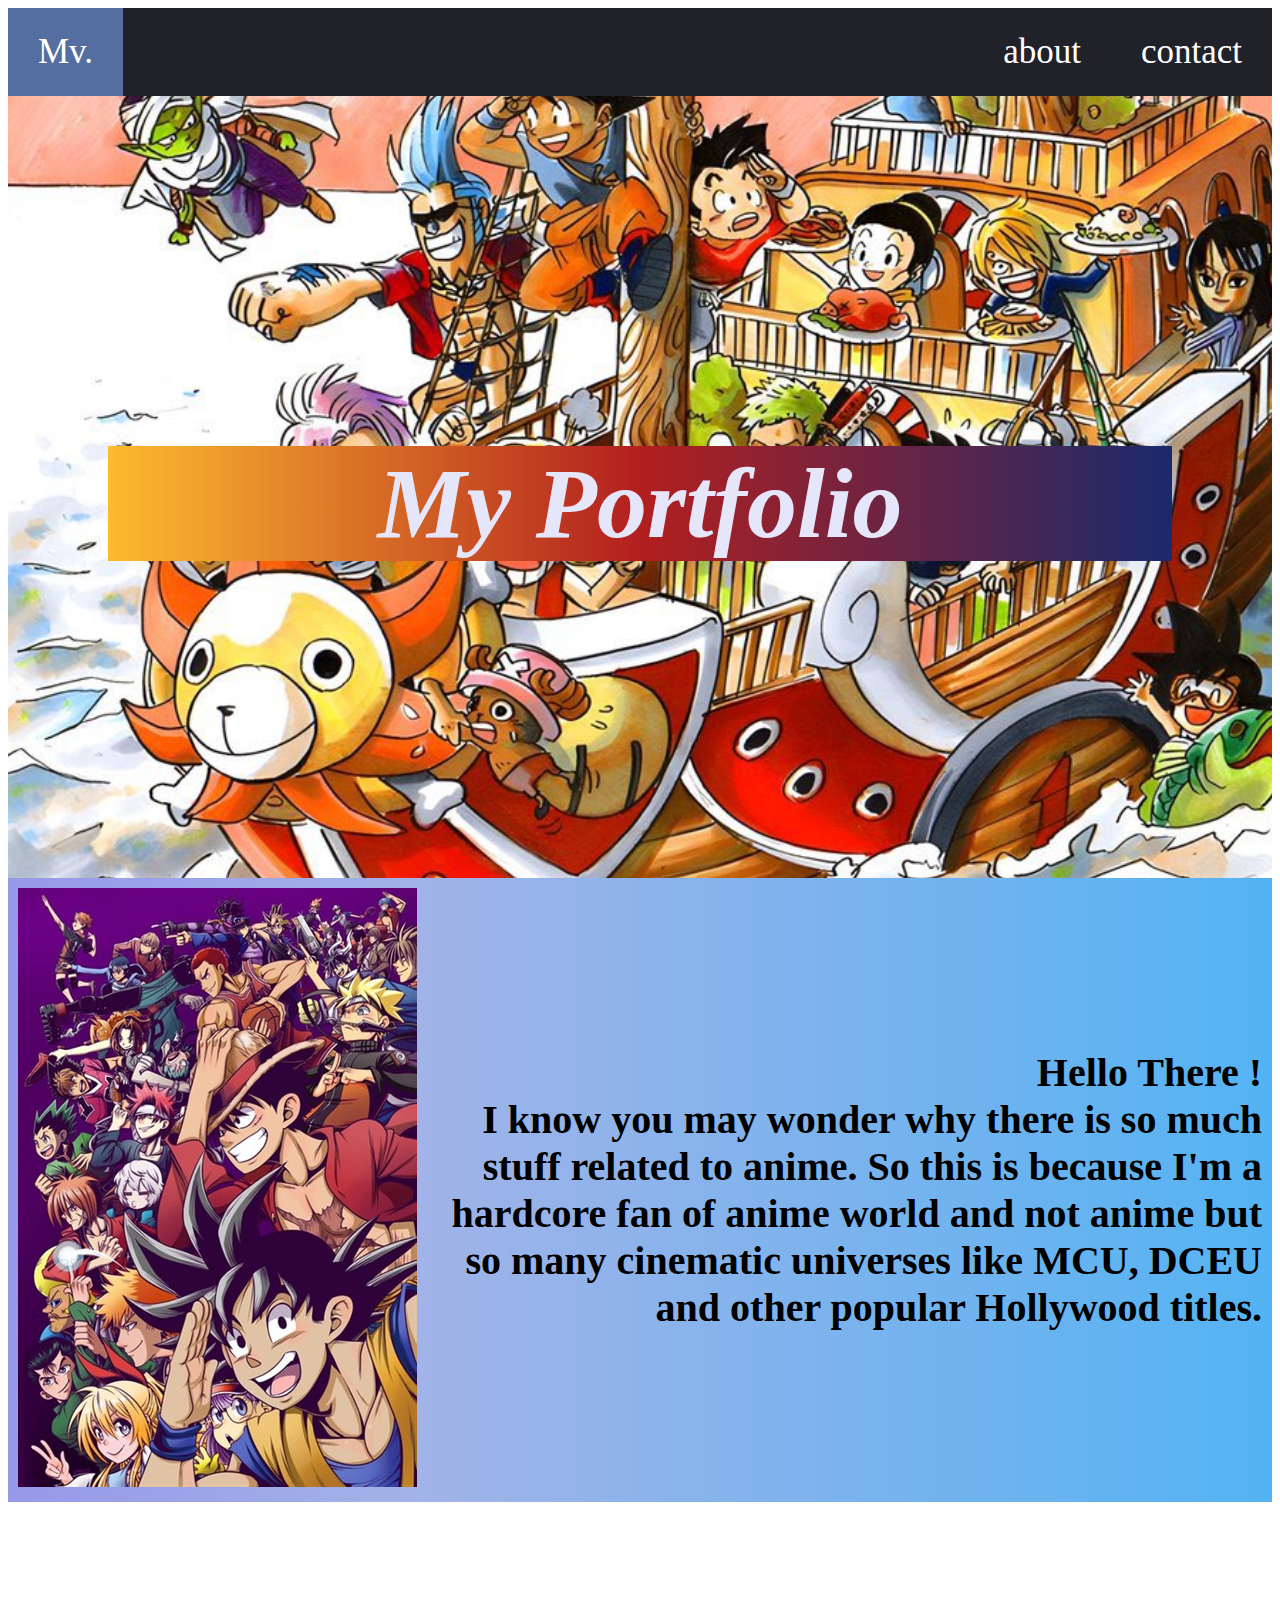
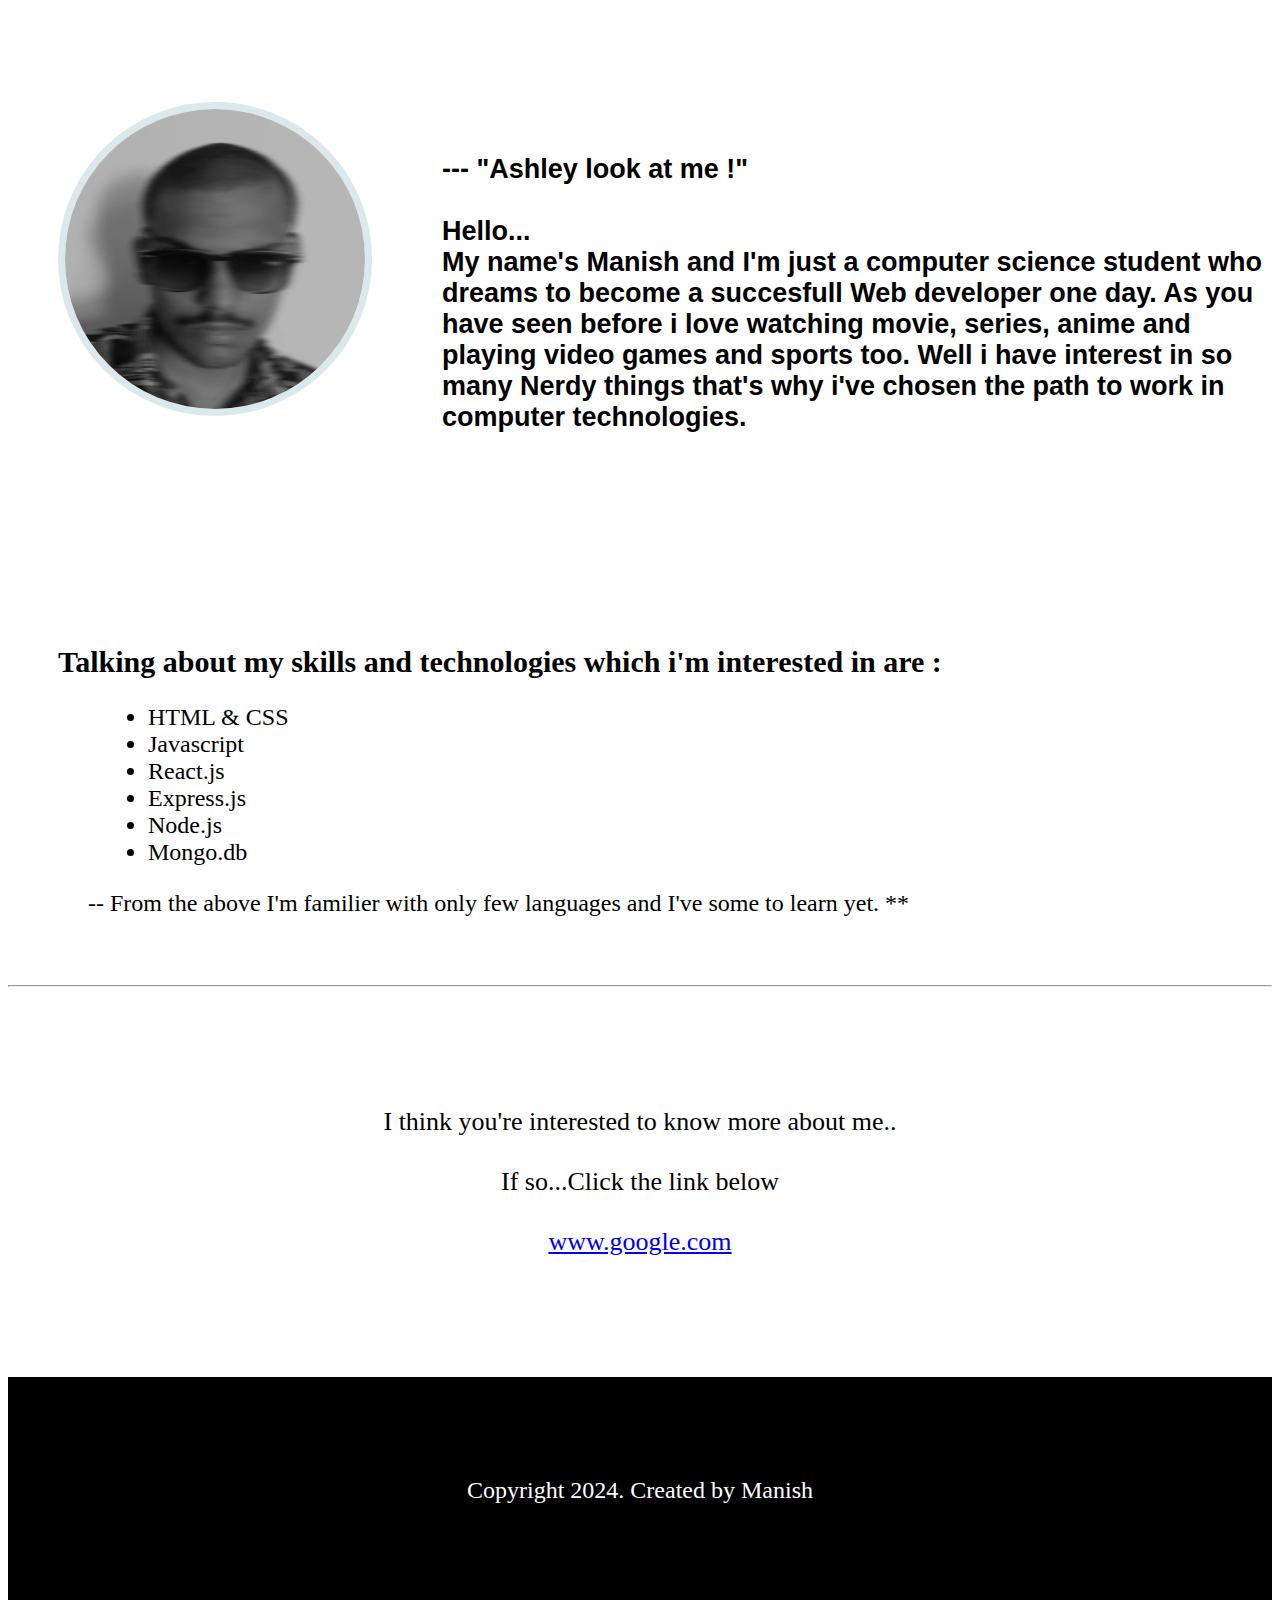
<file: My Portfolio/index.html>
<!DOCTYPE html>
<html lang="en">
  <head>
    <meta charset="UTF-8" />
    <meta name="viewport" content="width=device-width, initial-scale=1.0" />
    <title>Document</title>
    <link rel="stylesheet" href="style.css" />
  </head>
  <body>
    <div class="navb">
      <ul class="navb">
        <li id="navb" class="mv"><a class="active" href="#home">Mv.</a></li>
        <li id="navb" class="contact"><a href="#contact">contact</a></li>
        <li id="navb" class="about"><a href="#about">about</a></li>
      </ul>
    </div>

    <div class="one">
      <h1 class="myPort">My Portfolio</h1>
    </div>

    <div class="two">
      <div><img class="verse" src="anime verse.jpg" alt="" /></div>
      <div>
        <h1 class="des">
          Hello There ! <br />
          I know you may wonder why there is so much stuff related to anime. So
          this is because I'm a hardcore fan of anime world and not anime but so
          many cinematic universes like MCU, DCEU and other popular Hollywood
          titles.
        </h1>
      </div>
    </div>

    <div class="three">
      <div class="pp">
        <img src="IMG_20231022_113256_252.jpg" alt="" class="myImg" />
      </div>
      <div class="intro">
        <h2 class="intro">
          --- "Ashley look at me !" <br /><br />
          Hello... <br />My name's Manish and I'm just a computer science
          student who dreams to become a succesfull Web developer one day. As
          you have seen before i love watching movie, series, anime and playing
          video games and sports too. Well i have interest in so many Nerdy
          things that's why i've chosen the path to work in computer
          technologies.
        </h2>
      </div>
    </div>

    <div class="four">
      <h2 class="techs">
        Talking about my skills and technologies which i'm interested in are :
      </h2>
      <ul class="skills">
        <li>HTML & CSS</li>
        <li>Javascript</li>
        <li>React.js</li>
        <li>Express.js</li>
        <li>Node.js</li>
        <li>Mongo.db</li>
      </ul>
      <p class="reality">
        -- From the above I'm familier with only few languages and I've some to
        learn yet. **
      </p>
      <br /><br />
      <hr />
    </div>

    <div class="five">
      <p class="five">
        I think you're interested to know more about me.. <br /><br />
        If so...Click the link below <br /><br />
        <a href="www.google.com">www.google.com</a>
      </p>
    </div>
    <div class="six">
      <p class="six">Copyright 2024. Created by Manish</p>
    </div>
  </body>
</html>
</file>
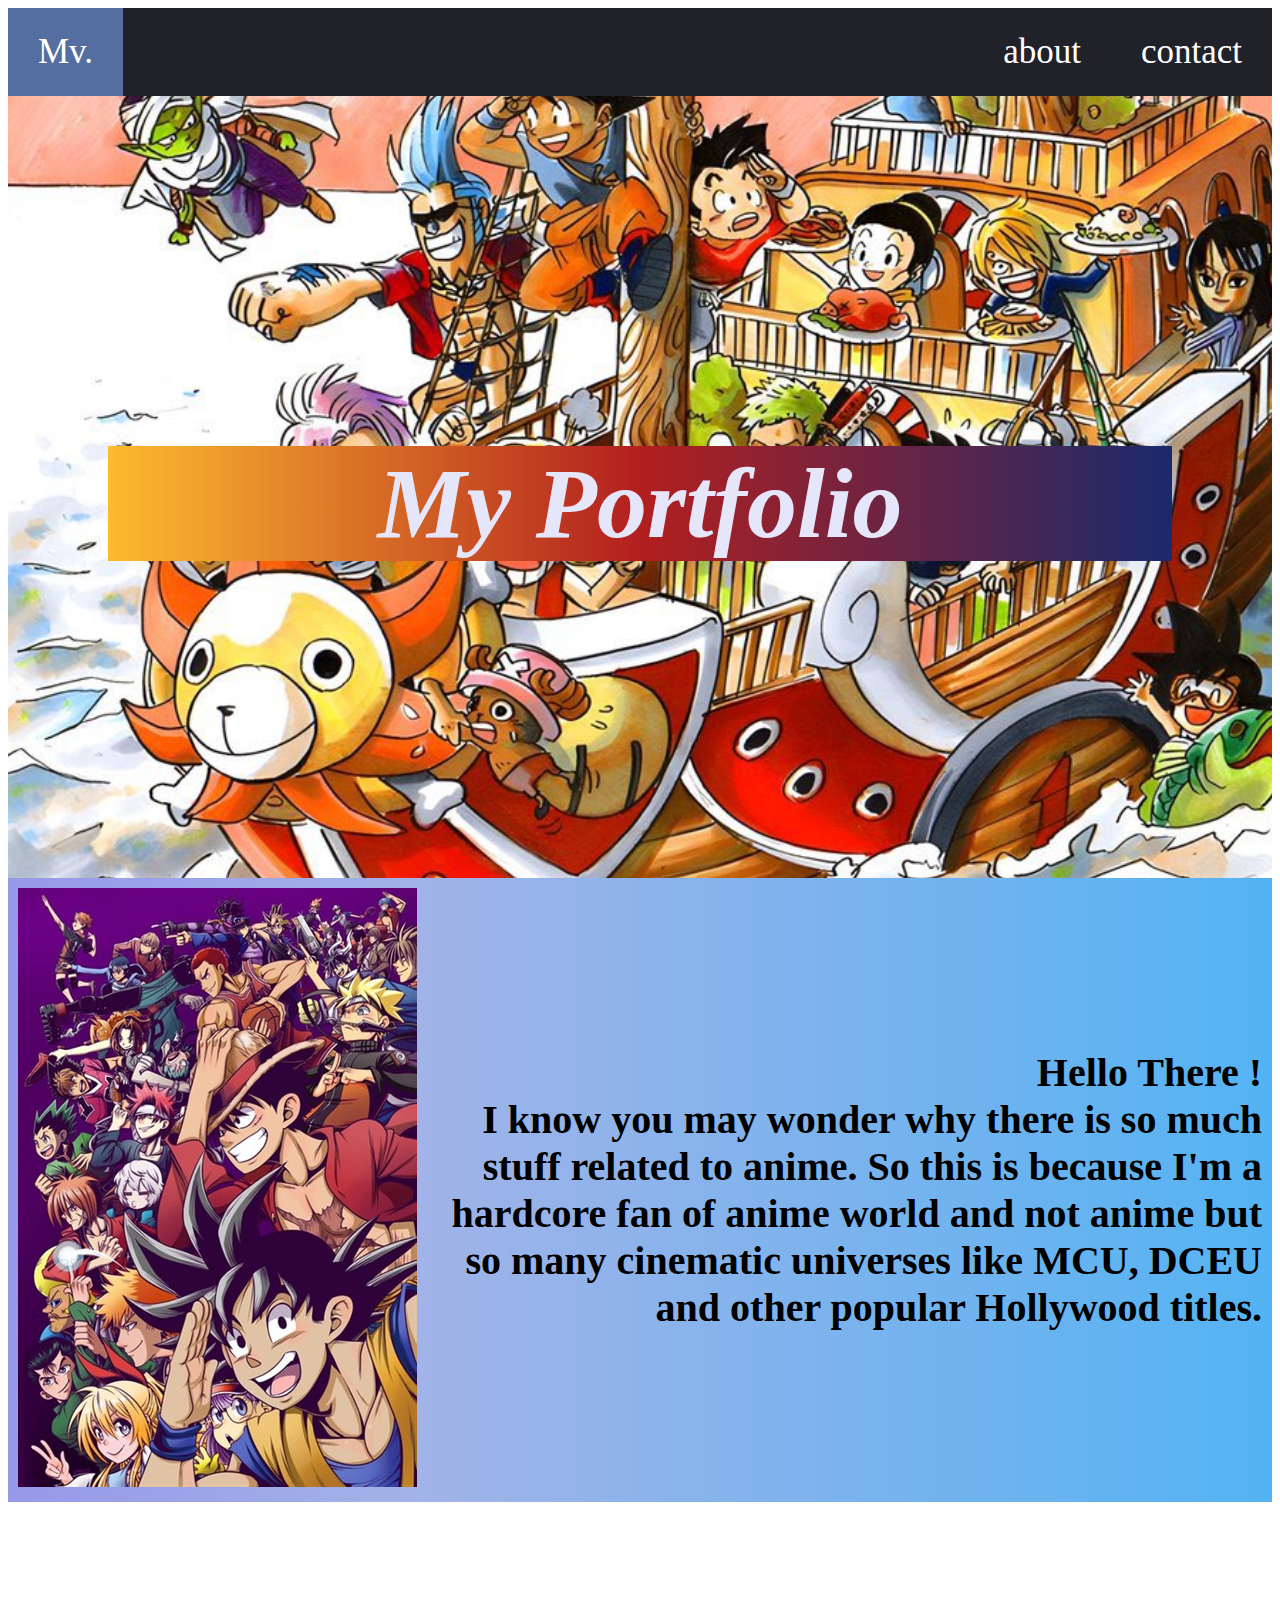
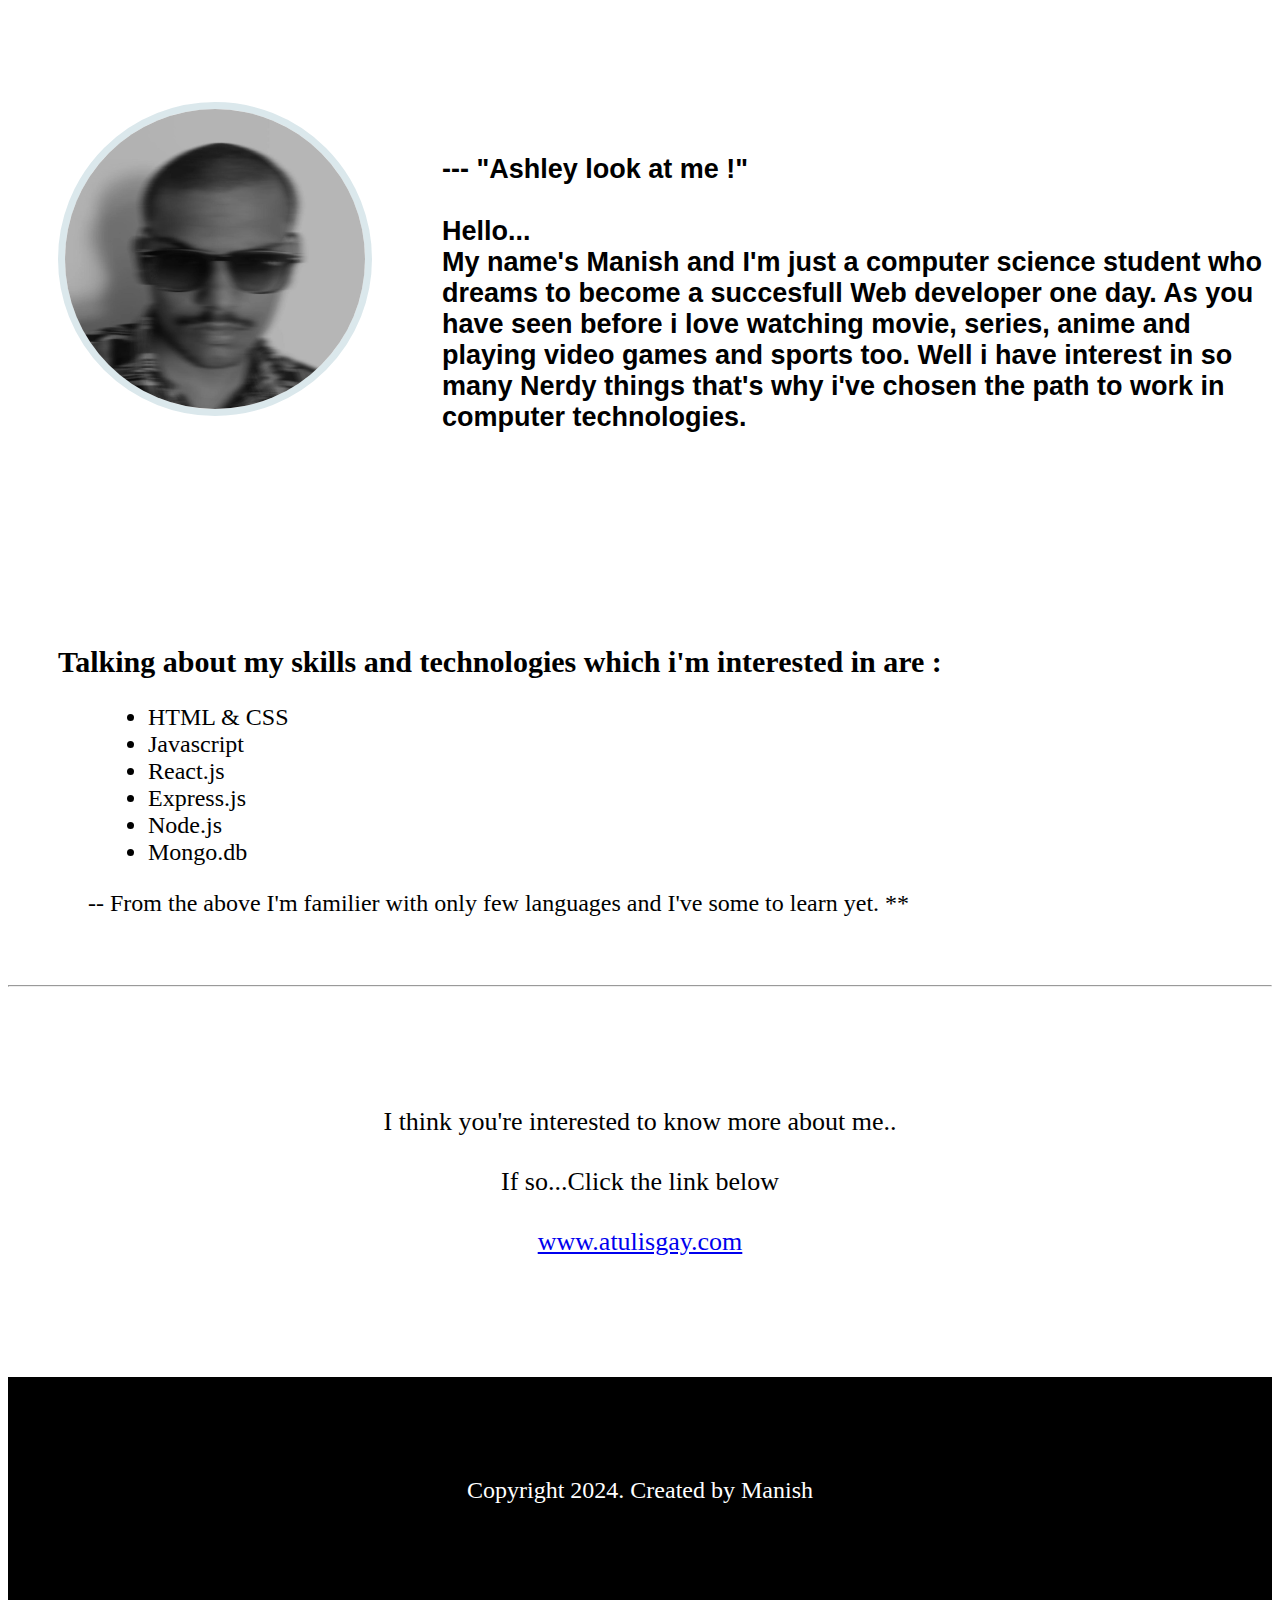
<file: My Portfolio/view.html>
<!DOCTYPE html>
<html lang="en">
  <head>
    <meta charset="UTF-8" />
    <meta name="viewport" content="width=device-width, initial-scale=1.0" />
    <title>Document</title>
    <link rel="stylesheet" href="design.css" />
  </head>
  <body>
    <div class="navb">
      <ul class="navb">
        <li id="navb" class="mv"><a class="active" href="#home">Mv.</a></li>
        <li id="navb" class="contact"><a href="#contact">contact</a></li>
        <li id="navb" class="about"><a href="#about">about</a></li>
      </ul>
    </div>

    <div class="one">
      <h1 class="myPort">My Portfolio</h1>
    </div>

    <div class="two">
      <div><img class="verse" src="anime verse.jpg" alt="" /></div>
      <div>
        <h1 class="des">
          Hello There ! <br />
          I know you may wonder why there is so much stuff related to anime. So
          this is because I'm a hardcore fan of anime world and not anime but so
          many cinematic universes like MCU, DCEU and other popular Hollywood
          titles.
        </h1>
      </div>
    </div>

    <div class="three">
      <div class="pp">
        <img src="IMG_20231022_113256_252.jpg" alt="" class="myImg" />
      </div>
      <div class="intro">
        <h2 class="intro">
          --- "Ashley look at me !" <br /><br />
          Hello... <br />My name's Manish and I'm just a computer science
          student who dreams to become a succesfull Web developer one day. As
          you have seen before i love watching movie, series, anime and playing
          video games and sports too. Well i have interest in so many Nerdy
          things that's why i've chosen the path to work in computer
          technologies.
        </h2>
      </div>
    </div>

    <div class="four">
      <h2 class="techs">
        Talking about my skills and technologies which i'm interested in are :
      </h2>
      <ul class="skills">
        <li>HTML & CSS</li>
        <li>Javascript</li>
        <li>React.js</li>
        <li>Express.js</li>
        <li>Node.js</li>
        <li>Mongo.db</li>
      </ul>
      <p class="reality">
        -- From the above I'm familier with only few languages and I've some to
        learn yet. **
      </p>
      <br /><br />
      <hr />
    </div>

    <div class="five">
      <p class="five">
        I think you're interested to know more about me.. <br /><br />
        If so...Click the link below <br /><br />
        <a href="www.google.com">www.atulisgay.com</a>
      </p>
    </div>
    <div class="six">
      <p class="six">Copyright 2024. Created by Manish</p>
    </div>
  </body>
</html>
</file>
<file: My Portfolio/style.css>
div.one{
    padding: 100px 100px 250px 100px;
    background-image: url('crosscover.jpg');
    background-repeat: no-repeat;
    background-size: cover;
    background-attachment: fixed;
}
h1.myPort{
    background: #1a2a6c;  /* fallback for old browsers */
background: -webkit-linear-gradient(to right, #fdbb2d, #b21f1f, #1a2a6c);  /* Chrome 10-25, Safari 5.1-6 */
background: linear-gradient(to right, #fdbb2d, #b21f1f, #1a2a6c); /* W3C, IE 10+/ Edge, Firefox 16+, Chrome 26+, Opera 12+, Safari 7+ */

    font-style: italic;
    font-size: 100px;
    margin-top: 250px;
    text-align: center;
    vertical-align: middle;
    color:#E6E6FA ;
}
div.two{
    padding: 10px 10px 10px 10px;
    display: flex;
    align-items: center;
    justify-content: center;
    font-size: 20px;
    text-align: right;
   
    background: rgb(2,0,36);
    background: linear-gradient(90deg, rgba(2,0,36,1) 0%, rgba(152,152,233,1) 0%, rgba(162,179,232,1) 32%, rgba(84,179,243,1) 100%, rgba(0,212,255,1) 100%);
}
div.three{
   
    display: flex;
}
div.pp{
    width: 400px;
   
}

img.myImg{
    margin-top: 200px;
    margin-left: 50px;
    margin-bottom: 200px;
    height: 300px;
    width: 300px;
    border-radius: 50%;
    border: 7px solid rgba(219, 232, 236, 0.995);
}
div.intro{
    
    font-size: 18px;
    font-family: 'Franklin Gothic Medium', 'Arial Narrow', Arial, sans-serif;
    text-align: left;
    vertical-align: middle;
    margin-left: 70px;
    margin-top: 230px;
}
h2.techs{  
    font-size: 30px;
    margin-left: 50px;
}
ul.skills{
    font-size: 24px;
    margin-left: 100px;
}
p.reality{
    font-size: 24px;
    margin-left: 80px;
}
p.five{
    font-size: 26px;
    text-align: center;
    margin-top: 120px;
    margin-bottom: 120px;
}
ul.navb{
    list-style-type: none;
    background-color: rgb(33, 34, 41);
    margin: 0;
    padding: 0;
}
#navb{
    display: inline-flex;
    font-size: 35px;
 
    
}
li.contact{
    float: right;
}
li.about{
    float:right ;
}
#navb :hover{
    background-color: darkgray;
}
.active{
    background-color: #556ea1;
}
#navb a{
    display: block;
    color: white;
    text-align: center;
    padding: 24px 30px;
    text-decoration: none;
}
p.six{
    color: white;
    font-size: 24px;
    text-align: center;
    padding-top: 100px;
    padding-bottom: 120px;
    background-color: #000000;
}
</file>
<file: My Portfolio/design.css>
div.one{
    padding: 100px 100px 250px 100px;
    background-image: url('crosscover.jpg');
    background-repeat: no-repeat;
    background-size: cover;
    background-attachment: fixed;
}
h1.myPort{
    background: #1a2a6c;  /* fallback for old browsers */
background: -webkit-linear-gradient(to right, #fdbb2d, #b21f1f, #1a2a6c);  /* Chrome 10-25, Safari 5.1-6 */
background: linear-gradient(to right, #fdbb2d, #b21f1f, #1a2a6c); /* W3C, IE 10+/ Edge, Firefox 16+, Chrome 26+, Opera 12+, Safari 7+ */

    font-style: italic;
    font-size: 100px;
    margin-top: 250px;
    text-align: center;
    vertical-align: middle;
    color:#E6E6FA ;
}
div.two{
    padding: 10px 10px 10px 10px;
    display: flex;
    align-items: center;
    justify-content: center;
    font-size: 20px;
    text-align: right;
   
    background: rgb(2,0,36);
    background: linear-gradient(90deg, rgba(2,0,36,1) 0%, rgba(152,152,233,1) 0%, rgba(162,179,232,1) 32%, rgba(84,179,243,1) 100%, rgba(0,212,255,1) 100%);
}
div.three{
   
    display: flex;
}
div.pp{
    width: 400px;
   
}

img.myImg{
    margin-top: 200px;
    margin-left: 50px;
    margin-bottom: 200px;
    height: 300px;
    width: 300px;
    border-radius: 50%;
    border: 7px solid rgba(219, 232, 236, 0.995);
}
div.intro{
    
    font-size: 18px;
    font-family: 'Franklin Gothic Medium', 'Arial Narrow', Arial, sans-serif;
    text-align: left;
    vertical-align: middle;
    margin-left: 70px;
    margin-top: 230px;
}
h2.techs{  
    font-size: 30px;
    margin-left: 50px;
}
ul.skills{
    font-size: 24px;
    margin-left: 100px;
}
p.reality{
    font-size: 24px;
    margin-left: 80px;
}
p.five{
    font-size: 26px;
    text-align: center;
    margin-top: 120px;
    margin-bottom: 120px;
}
ul.navb{
    list-style-type: none;
    background-color: rgb(33, 34, 41);
    margin: 0;
    padding: 0;
}
#navb{
    display: inline-flex;
    font-size: 35px;
 
    
}
li.contact{
    float: right;
}
li.about{
    float:right ;
}
#navb :hover{
    background-color: darkgray;
}
.active{
    background-color: #556ea1;
}
#navb a{
    display: block;
    color: white;
    text-align: center;
    padding: 24px 30px;
    text-decoration: none;
}
p.six{
    color: white;
    font-size: 24px;
    text-align: center;
    padding-top: 100px;
    padding-bottom: 120px;
    background-color: #000000;
}
</file>
